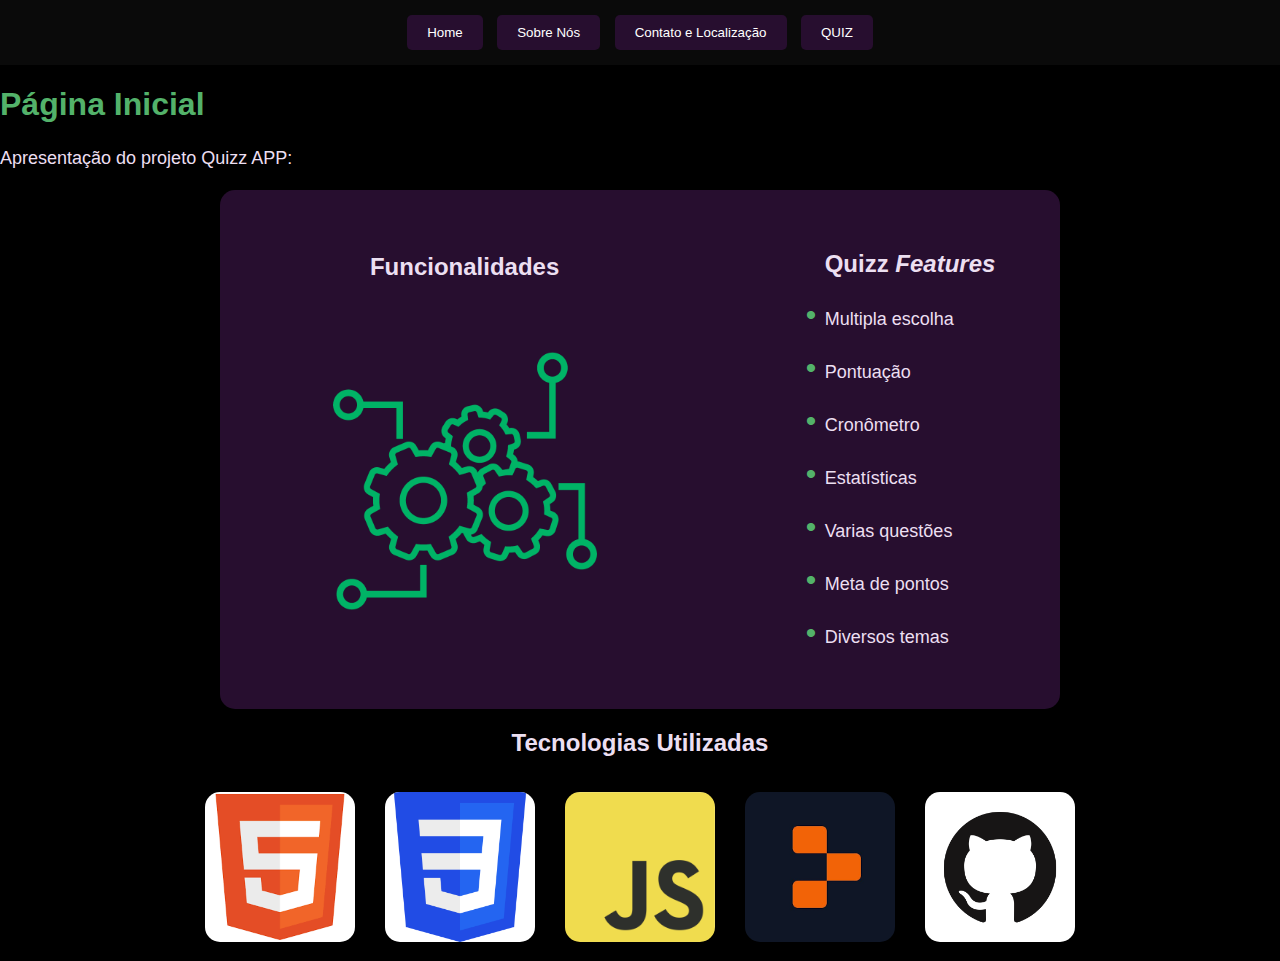
<file: index.html>
<!DOCTYPE html>
<html>

<head>
  <title>Página Inicial</title>
  <link rel="stylesheet" type="text/css" href="style.css">
</head>

<body>
  <header>
    <button onclick="location.href='index.html'">Home</button>
    <button onclick="location.href='sobre.html'">Sobre Nós</button>
    <button onclick="location.href='contato.html'">Contato e Localização</button>
    <button onclick="location.href='quiz.html'">QUIZ</button>
  </header>
  <h1>Página Inicial</h1>
  <p>Apresentação do projeto Quizz APP:</p>

  <div class="centralizada">
    <div class="conteudo-esquerda">
      <h2>Funcionalidades</h2>
      <img src="assests/funcionalidades.png" alt="Imagem">
    </div>
    <div class="conteudo-meio"></div>
    <div class="conteudo-direita">
      <h2>Quizz <em>Features</em></h2>
      <ul>
        <li>
          <p>Multipla escolha</p>
        </li>
        <li>
          <p>Pontuação</p>
        </li>
        <li>
          <p>Cronômetro</p>
        </li>
        <li>
          <p>Estatísticas</p>
        </li>
        <li>
          <p>Varias questões</p>
        </li>
        <li>
          <p>Meta de pontos</p>
        </li>
        <li>
          <p>Diversos temas</p>
        </li>
      </ul>
    </div>
  </div>



  <h2>Tecnologias Utilizadas</h2>
  <div class="membros-container">
    <figure>
      <img class="equipe-img" src="assests/html.png" alt="Membro da Equipe de Frontend 1">
    </figure>
    <figure>
      <img class="equipe-img" src="assests/css.png" alt="Membro da Equipe de Frontend 1">
    </figure>
    <figure>
      <img class="equipe-img" src="assests/javascript.png" alt="Membro da Equipe de Frontend 1">
    </figure>
    <figure>
      <img class="equipe-img" src="assests/replit.png" alt="Membro da Equipe de Frontend 1">
    </figure>
    <figure>
      <img class="equipe-img" src="assests/github.png" alt="Membro da Equipe de Frontend 1">
    </figure>
  </div>
</body>

</html>
</file>
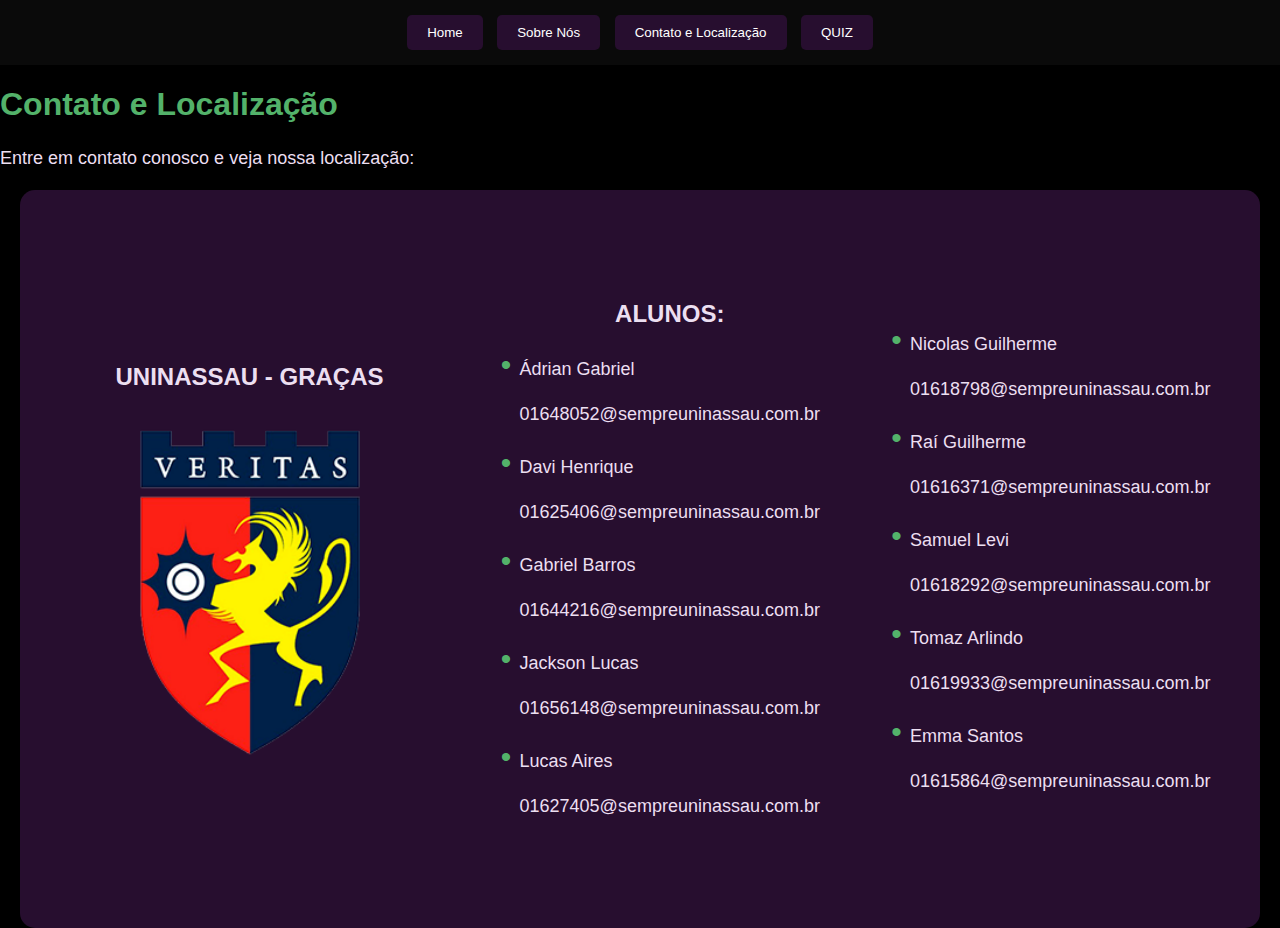
<file: contato.html>
<!DOCTYPE html>
<html>
<head>
    <title>Contato e Localização</title>
    <link rel="stylesheet" type="text/css" href="style.css">
</head>
<body>
    <header>
        <button onclick="location.href='index.html'">Home</button>
        <button onclick="location.href='sobre.html'">Sobre Nós</button>
        <button onclick="location.href='contato.html'">Contato e Localização</button>
      <button onclick="location.href='quiz.html'">QUIZ</button>
    </header>
    <h1>Contato e Localização</h1>
    <p>Entre em contato conosco e veja nossa localização:</p>
  
    <div class="centralizada-contato">
    <div class="conteudo-esquerda">
        <h2>UNINASSAU - GRAÇAS</h2>
        <img src="assests/uninassau.png" alt="Imagem">
    </div>
    <div class="conteudo-meio">
        <h2>ALUNOS:</h2>
        <ul>
            <li>
              <p>Ádrian Gabriel</p>
              <p>01648052@sempreuninassau.com.br</p>
            </li>
            <li>
              <p>Davi Henrique</p>
              <p>01625406@sempreuninassau.com.br</p>
            </li>
            <li>
              <p>Gabriel Barros</p>
              <p>01644216@sempreuninassau.com.br</p>
            </li>
            <li>
              <p>Jackson Lucas</p>
              <p>01656148@sempreuninassau.com.br</p>
            </li>
            <li>
              <p>Lucas Aires</p>
              <p>01627405@sempreuninassau.com.br</p>
            </li>
        </ul>
    </div>
    <div class="conteudo-direita">
        <ul>
            <li>
              <p>Nicolas Guilherme</p>
              <p>01618798@sempreuninassau.com.br</p>
            </li>
            <li>
              <p>Raí Guilherme</p>
              <p>01616371@sempreuninassau.com.br</p>
            </li>
            <li>
              <p>Samuel Levi</p>
              <p>01618292@sempreuninassau.com.br</p>
            </li>
            <li>
              <p>Tomaz Arlindo</p>
              <p>01619933@sempreuninassau.com.br</p>
            </li>
            <li>
              <p>Emma Santos</p>
              <p>01615864@sempreuninassau.com.br</p>
            </li>
        </ul>
    </div>
</div>
  
</body>
  
</html>
</file>
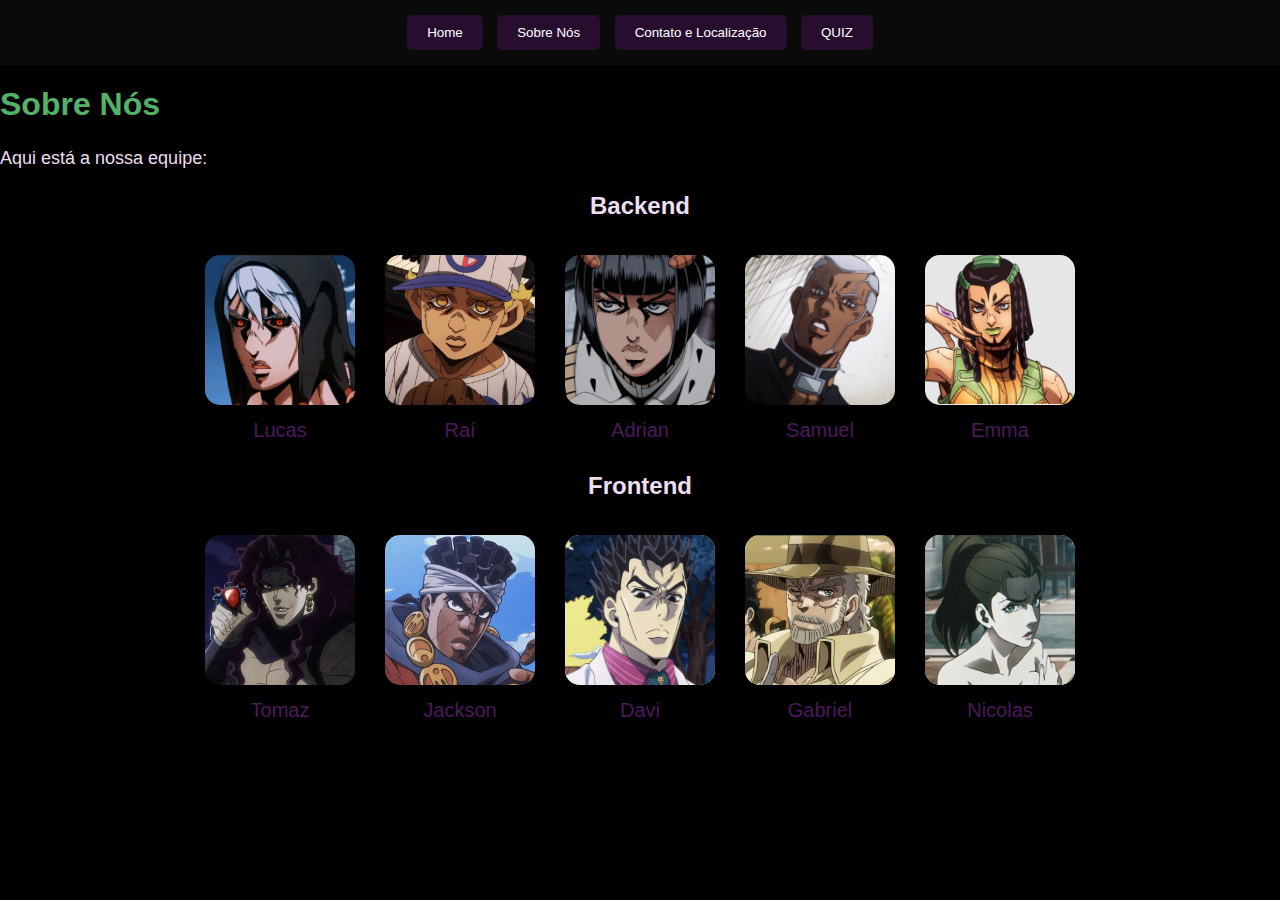
<file: sobre.html>
<!DOCTYPE html>
<html>

<head>
  <title>Sobre Nós</title>
  <link rel="stylesheet" type="text/css" href="style.css">
</head>

<body>
  <header>
    <button onclick="location.href='index.html'">Home</button>
    <button onclick="location.href='sobre.html'">Sobre Nós</button>
    <button onclick="location.href='contato.html'">Contato e Localização</button>
    <button onclick="location.href='quiz.html'">QUIZ</button>
  </header>
  <h1>Sobre Nós</h1>
  <p>Aqui está a nossa equipe:</p>
  
  <h2>Backend</h2>
  <div class="membros-container">
  <figure>
    <img class="equipe-img" src="assests/lucas.jpg" alt="Membro da Equipe de Backend 1"> 
    <figcaption>Lucas</figcaption>
  </figure>
  <figure>
    <img class="equipe-img" src="assests/rai.jpg" alt="Membro da Equipe de Backend 1"> 
    <figcaption>Raí</figcaption>
  </figure>
  <figure>
    <img class="equipe-img" src="assests/adrian.jpg" alt="Membro da Equipe de Backend 1"> 
    <figcaption>Adrian</figcaption>
  </figure>
  <figure>
    <img class="equipe-img" src="assests/samuel.jpg" alt="Membro da Equipe de Backend 1"> 
    <figcaption>Samuel</figcaption>
  </figure>
     <figure>
    <img class="equipe-img" src="assests/emma.png" alt="Membro da Equipe de Backend 1"> 
    <figcaption>Emma</figcaption>
  </figure>
  </div>
  
  <h2>Frontend</h2>
  <div class="membros-container">
  <figure>
    <img class="equipe-img" src="assests/tomaz.jpg" alt="Membro da Equipe de Frontend 1"> 
    <figcaption>Tomaz</figcaption>
  </figure>
  <figure>
    <img class="equipe-img" src="assests/jackson.jpg" alt="Membro da Equipe de Frontend 1"> 
    <figcaption>Jackson</figcaption>
  </figure>
  <figure>
    <img class="equipe-img" src="assests/davi.png" alt="Membro da Equipe de Frontend 1"> 
    <figcaption>Davi</figcaption>
  </figure>
  <figure>
    <img class="equipe-img" src="assests/gabriel.jpg" alt="Membro da Equipe de Frontend 1"> 
    <figcaption>Gabriel</figcaption>
  </figure>
  <figure>
    <img class="equipe-img" src="assests/nicolas.jpg" alt="Membro da Equipe de Frontend 1"> 
    <figcaption>Nicolas</figcaption>
  </figure>
  </div>  
</body>
  
</html>
</file>
<file: style.css>
/* Estilos para o corpo de todas as páginas */
body {
  font-family: verdana, sans-serif;
  margin: 0;
  padding: 0;
  background-color: #000000;
}

/* Estilos para cabeçalhos h1 */
h1 {
  color: #53b26a;
}

/* Estilos para cabeçalho h1 do quiz*/
h1#titulo_quiz {
  text-align: center;
  color: #53b26a;
}

/* Estilos para parágrafos */
p {
  color: #ECDFF1;
  font-size: 18px;
  line-height: 1.5;

}

/* Estilos para cabeçalho */
header {
  background-color: #0a0a0a;
  padding: 10px 0;
  text-align: center;
}

/* Estilos para botões no cabeçalho */
header button {
  background-color: #270E2F;
  color: #fff;
  border: none;
  padding: 10px 20px;
  margin: 5px;
  cursor: pointer;
  border-radius: 5px;
}

/* Estilos para botões no cabeçalho ao passar o mouse */
header button:hover {
  background-color: #4b1a5b;
}

/* Estilos para links */
a {
  color: #007bff;
  text-decoration: none;
}

/* Estilos para links quando estão em estado de hover (passar o mouse por cima) */
a:hover {
  text-decoration: underline;
}

/* Estilos para a div centralizada */
.centralizada {
  display: flex;
  justify-content: center;
  align-items: center;
  min-height: 400px;
  /* Ajuste a altura conforme necessário */
  background-color: #270E2F;
  /* Cor de fundo da div centralizada */
  border-radius: 15px;
  /* Bordas arredondadas */
  padding: 20px;
  max-width: 800px;
  /* Largura máxima da div centralizada */
  margin: 0 auto;
  /* Centraliza horizontalmente */
}

/* Estilos para a div à esquerda */
.conteudo-esquerda {
  padding: 20px;
  text-align: left;
}

/* Estilos para a div à esquerda */
.conteudo-meio {
  padding: 70px;
}

/* Estilos para a div à direita */
.conteudo-direita {
  padding: 20px;
  text-align: left;
}

/* Estilos para a lista de texto */
ul {
  list-style: "• ";
  padding: 0;
}

/* Estilos para os itens da lista de texto */
ul li {
  margin: 5px 0;
  font-size: 30px;
  font-family: sans-serif;
  color: #53b26a;
  /* Cor do texto dos itens */
}

img {
  width: 350px;
  height: 350px;
  object-fit: cover;
  border-radius: 15px;
  margin-top: 5px;
  margin-bottom: 5px;
  margin-left: 5px;
  margin-right: 5px;
}



/* Estilos para imagens da equipe */
.equipe-img {
  width: 150px;
  height: 150px;
  background-color: #FFFFFF;
  transition: transform 0.3s, box-shadow 0.3s;
  /* Adiciona transição para o efeito hover */
}

/* Estilos para o efeito hover */
.equipe-img:hover {
  transform: scale(1.05);
  /* Aumenta a imagem em 10% quando o mouse passa sobre ela */
  box-shadow: 0 0 200px rgba(83, 178, 106, 0.7);
  /* Adiciona um brilho de fundo */
}

/* Estilos para o container de membros */
.membros-container {
  display: flex;
  flex-wrap: wrap;
  /* Permite que as figuras sejam quebradas para a próxima linha quando necessário */
  justify-content: center;
  /* Centraliza horizontalmente os membros */
  align-items: center;
  /* Centraliza verticalmente os membros */
}

/* Estilos para grupos de membros */
h2 {
  color: #ECDFF1;
  text-align: center;
}

/* Estilos para figuras (imagens e legendas) */
figure {
  display: inline-block;
  text-align: center;
  margin: 10px;
  /* Espaçamento entre as figuras */
}

figcaption {
  font-size: 20px;
  color: #4b1a5b;
  margin-top: 5px;
}

/* Estilos para a div centralizada */
.centralizada-contato {
  display: flex;
  justify-content: center;
  align-items: center;
  min-height: 400px;
  /* Ajuste a altura conforme necessário */
  background-color: #270E2F;
  /* Cor de fundo da div centralizada */
  border-radius: 15px;
  /* Bordas arredondadas */
  padding: 20px;
  max-width: 1200px;
  /* Largura máxima da div centralizada */
  margin: 0 auto;
  /* Centraliza horizontalmente */
}


.centralizada-quiz {
  min-height: 400px;
  /* Ajuste a altura conforme necessário */
  justify-content: center;
  align-items: center;
  background-color: #270E2F;
  /* Cor de fundo da div centralizada */
  border-radius: 15px;
  /* Bordas arredondadas */
  padding: 20px;
  max-width: 500px;
  /* Largura máxima da div centralizada */
  margin: 0 auto;
  /* Centraliza horizontalmente */

}


.respostas_btn {
  background-color: #53b26a;
  border: none;
  align-items: center;
  padding: 10px;
  margin: 5px;
  cursor: pointer;
  border-radius: 5px;
  min-width: 500px;
  max-height: 100px;
}

.respostas_btn:hover {
  background-color: #2effa4;
}
</file>
